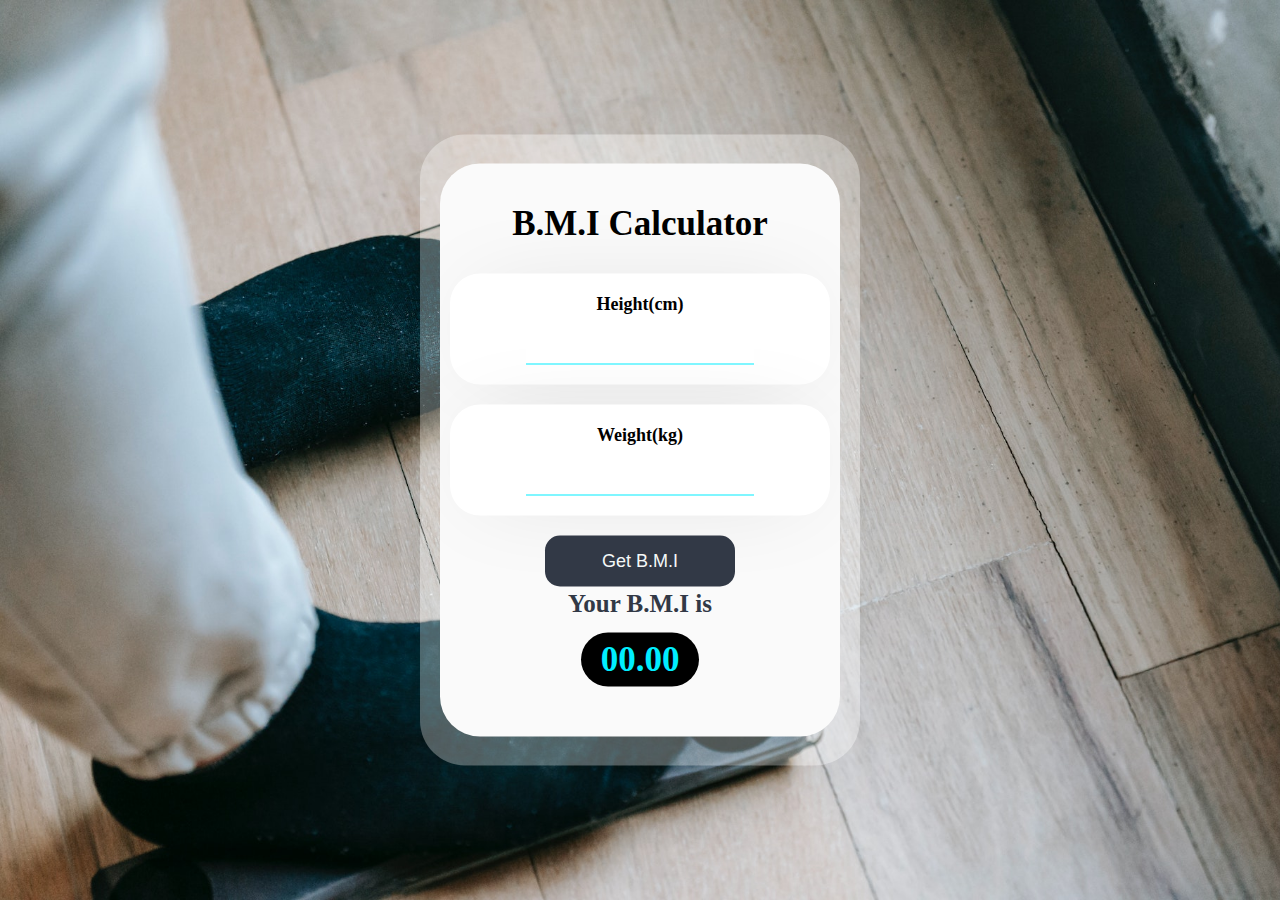
<file: b.m.i/bmi.html>
<!DOCTYPE html>
<html lang="en">
  <head>
    <meta charset="UTF-8" />
    <meta http-equiv="X-UA-Compatible" content="IE=edge" />
    <meta name="viewport" content="width=device-width, initial-scale=1.0" />
    <title>B.M.I Calculator</title>
    <link rel="stylesheet" href="bmistyle.css"
  </head>
  <body>
    <div class="container">
      <div class="box">
        <h1>B.M.I Calculator</h1>
        <div class="content">
          <div class="input">
            <label for="height">Height(cm)</label>
            <input type="number" id="height" />
          </div>

          <div class="input">
            <label for="weight">Weight(kg)</label>
            <input type="number" id="weight" />
          </div>

          <button id="calculate">Get B.M.I</button>
        </div>

        <div class="result">
          <p>Your B.M.I is</p>
          <div id="result">00.00</div>
          <p class="comment"></p>
        </div>
      </div>
    </div>

    <script src="bmiscript.js"></script>
  </body>
</html>
</file>
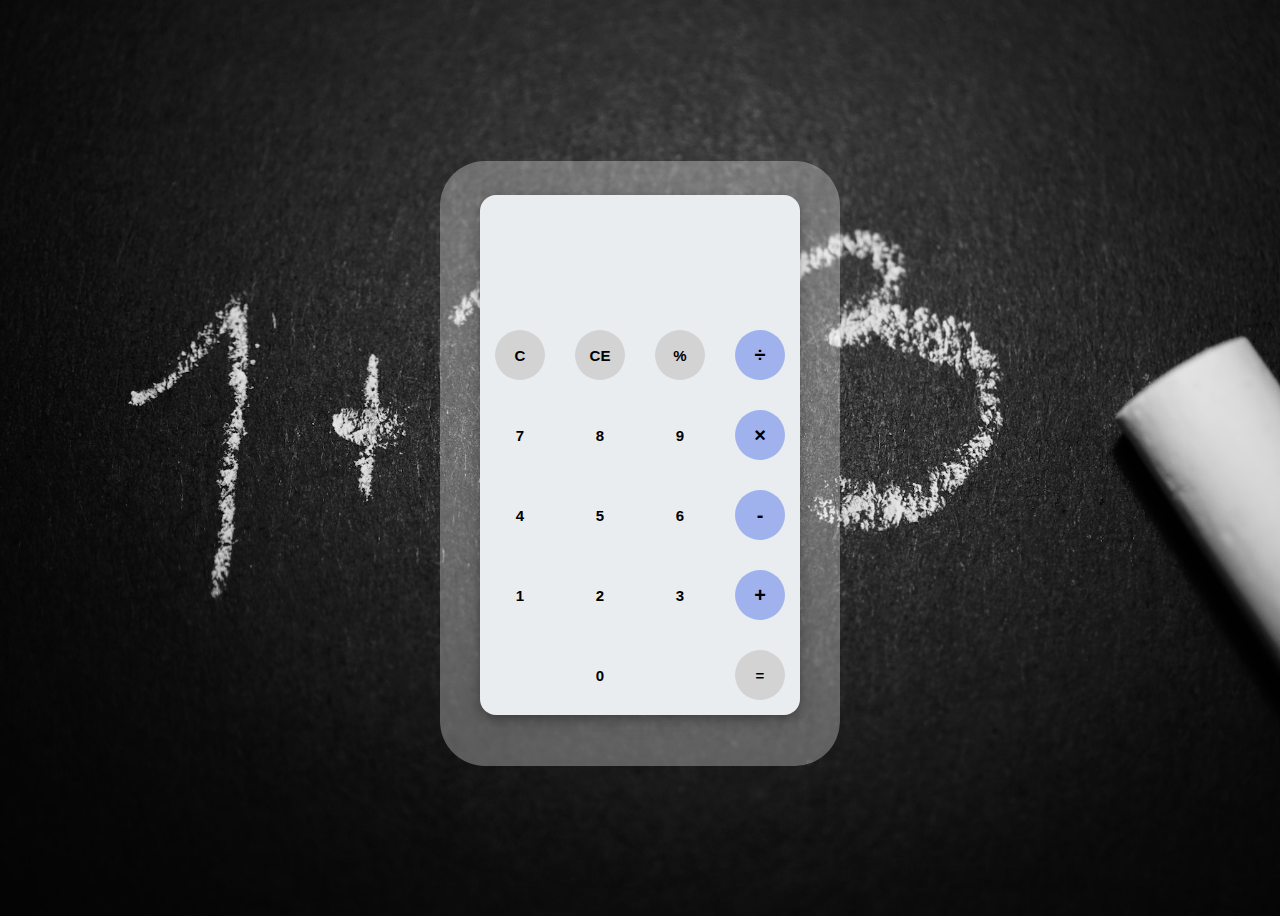
<file: calculator/calculator.html>
<!DOCTYPE html>
<html lang="en">
  <head>
    <meta charset="UTF-8" />
    <meta http-equiv="X-UA-Compatible" content="IE=edge" />
    <meta name="viewport" content="width=device-width, initial-scale=1.0" />
    <link rel="stylesheet" href="cstyle.css" />
    <link rel="preconnect" hrer="https://fonts.googleapis.com" />
    <title>Calculator</title>
  </head>

  <body>
    <div class="container">
      <div class="calculator">
        <div class="result">
          <div class="history">
            <p id="history-value"></p>
          </div>
          <div class="output">
            <p id="output-value"></p>
          </div>
        </div>
        <div class="keyboard">
          <button class="operator" id="clear">C</button>
          <button class="operator" id="backspace">CE</button>
          <button class="operator" id="%">%</button>
          <button class="operator" id="/">&#247;</button>

          <button class="number" id="7">7</button>
          <button class="number" id="8">8</button>
          <button class="number" id="9">9</button>
          <button class="operator" id="*">&times;</button>

          <button class="number" id="4">4</button>
          <button class="number" id="5">5</button>
          <button class="number" id="6">6</button>
          <button class="operator" id="-">-</button>

          <button class="number" id="1">1</button>
          <button class="number" id="2">2</button>
          <button class="number" id="3">3</button>
          <button class="operator" id="+">+</button>

          <button class="empty" id="empty"></button>
          <button class="number" id="0">0</button>
          <button class="empty" id="empty"></button>
          <button class="operator" id="=">=</button>
        </div>
      </div>
    </div>

    <script src="cscript.js"></script>
  </body>
</html>
</file>
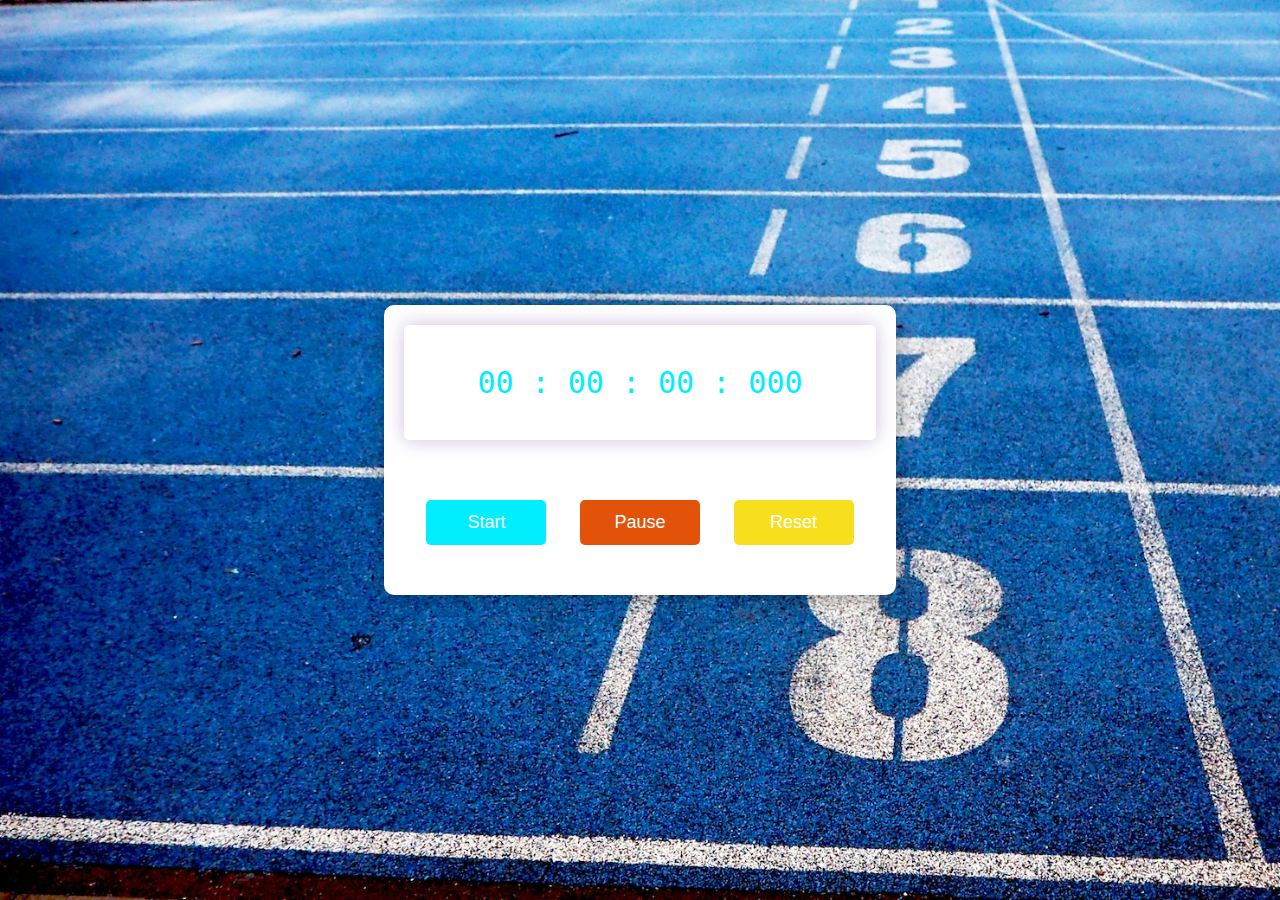
<file: stopwatch/stopwatch.html>
<!DOCTYPE html>
<html lang="en">
  <head>
    <meta charset="UTF-8" />
    <meta http-equiv="X-UA-Compatible" content="IE=edge" />
    <meta name="viewport" content="width=device-width, initial-scale=1.0" />
    <title>Stopwatch</title>
    <link rel="stylesheet" href="sstyle.css" />
  </head>
  <body>
    <div class="container">
      <div class="timer-display">00 : 00 : 00 : 000</div>
      <div class="buttons">
        <button id="start-timer">Start</button>
        <button id="pause-timer">Pause</button>
        <button id="reset-timer">Reset</button>
      </div>
    </div>

    <script src="sscript.js"></script>
  </body>
</html>
</file>
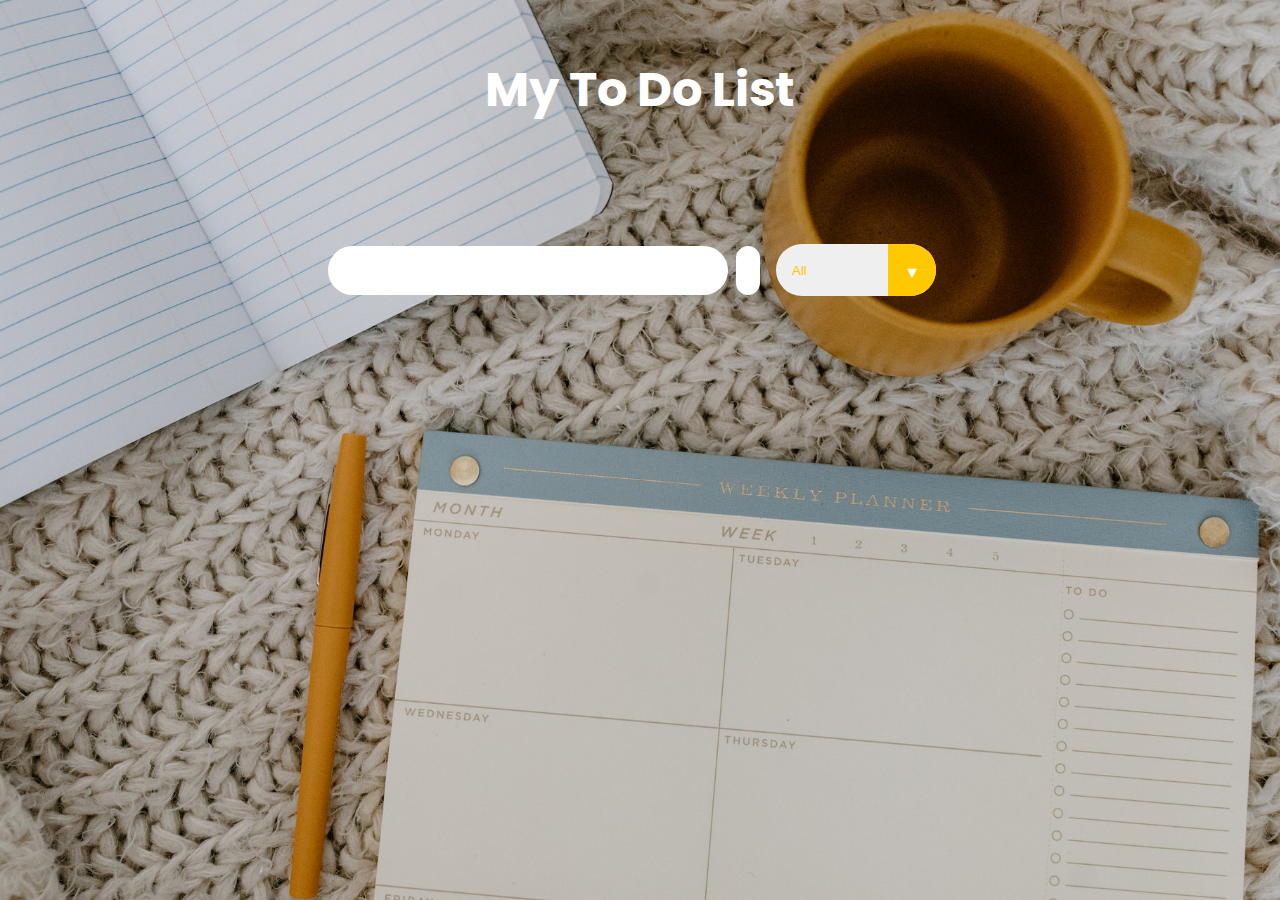
<file: todo/todo.html>
<!DOCTYPE html>
<html lang="en">
  <head>
    <meta charset="UTF-8" />
    <meta http-equiv="X-UA-Compatible" content="IE=edge" />
    <meta name="viewport" content="width=device-width, initial-scale=1.0" />
    <!-- Google Fonts -->
    <link rel="preconnect" href="https://fonts.googleapis.com" />
    <link rel="preconnect" href="https://fonts.gstatic.com" crossorigin />
    <link
      href="https://fonts.googleapis.com/css2?family=Poppins&display=swap"
      rel="stylesheet"
    />
    <!-- Font Awesome cdn css -->
    <link
      rel="stylesheet"
      href="https://cdnjs.cloudflare.com/ajax/libs/font-awesome/5.15.3/css/all.min.css"
      integrity="sha512-iBBXm8fW90+nuLcSKlbmrPcLa0OT92xO1BIsZ+ywDWZCvqsWgccV3gFoRBv0z+8dLJgyAHIhR35VZc2oM/gI1w=="
      crossorigin="anonymous"
      referrerpolicy="no-referrer"
    />
    <link rel="stylesheet" href="tstyle.css" />
    <title>To Do List</title>
  </head>
  <body>
    <header>
      <h1>My To Do List</h1>
    </header>
    <form action="">
      <input type="text" class="todo-input" />
      <button class="todo-button" type="submit">
        <i class="fas fa-plus-circle fa-lg"></i>
      </button>
      <div class="select">
        <select name="todos" class="filter-todo">
          <option value="all">All</option>
          <option value="completed">Completed</option>
          <option value="incomplete">Incomplete</option>
        </select>
      </div>
    </form>

    <div class="todo-container">
      <ul class="todo-list"></ul>
    </div>

    <script src="tscript.js"></script>
  </body>
</html>
</file>
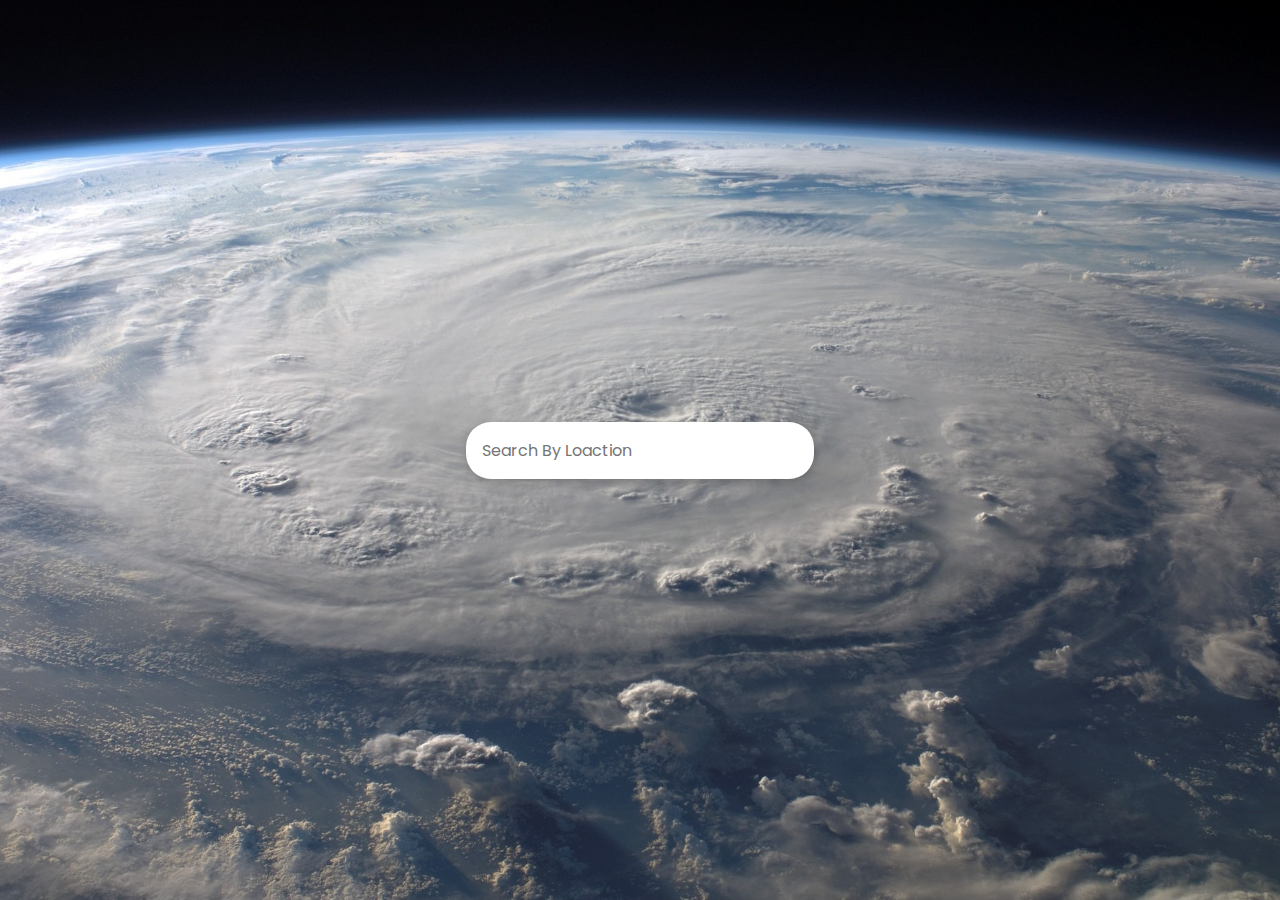
<file: weather/weather.html>
<!DOCTYPE html>
<html lang="en">
  <head>
    <meta charset="UTF-8" />
    <meta http-equiv="X-UA-Compatible" content="IE=edge" />
    <meta name="viewport" content="width=device-width, initial-scale=1.0" />
    <title>Weather</title>
    <link rel="stylesheet" href="wstyle.css" />
  </head>

  <body>
    <form id="form">
      <input
        type="text"
        id="search"
        placeholder="Search By Loaction"
        autocomplete="off"
      />
    </form>
    <main id="main"></main>

    <script src="wscript.js"></script>
  </body>
</html>
</file>
<file: b.m.i/bmistyle.css>
*{
    padding: 0;
    margin: 0;
    box-sizing: border-box;
}

body {
    min-height: 100vh;
    background: url('./image/health.jpg');
    background-size: cover;
    font-family: 'Times New Roman', Times, serif;
}

.container {
    position: absolute;
    left: 50%;
    top: 50%;
    transform: translate(-50%, -50%);
}

.box {
    min-width: 400px;
    background-color: #FAFAFA;
    border-radius: 40px;
    text-align: center;
    position: relative;
    padding: 10px;
}

.box::before {
    content: '';
    position: absolute;
    height: 110%;
    width: 110%;
    left: -5%;
    top: -5%;
    background-color: rgba(255, 255, 255, 0.3);
    box-shadow: 0px 0px 166px -31px rgba(0, 0, 0, 0.15);
    border-radius: 45px;
    z-index: -1;
}

h1 {
    font-weight: bold;
    font-size: 35px;
    padding: 30px 0;

}

.content {
    padding: o 40px
}

.input {
    background: #FFF;
    box-shadow: 0px 0px 95px -30px rgba(0, 0, 0, 0.15);
    border-radius: 30px;
    padding: 20px 0;
    margin-bottom: 20px;
}

.input label{
    display: block;
    font-size: 18px;
    font-weight: 600;
    color: #000;
    margin-bottom: 20px;
}

.input input {
    outline: none;
    border: none;
    border-bottom: 1px solid #0ef;
    width: 60%;
    text-align: center;
    font-size: 25px;
}

button#calculate {
    font-family: 'Franklin Gothic Medium', 'Arial Narrow', Arial, sans-serif;
    color: rgb(245, 248, 248);
    background: #323946;
    font-size: 18px;
    border-radius: 15px;
    padding: 15px 0;
    width: 50%;
    outline: none;
    border: none;
    transform: .2s ease;

}

button#calculate:hover {
    background: #000;
    color: #0ef;
}

.result p{
    font-weight: 600;
    font-size: 25px;
    color: #323946;
    margin-bottom: 15px;
    margin-top: 3px;

}

.result #result {
    font-size: 35px;
    font-weight: 900;
    color: #0ef;
    background-color: #000;
    display: inline-block;
    padding: 7px 20px;
    border-radius: 55px;
    margin-bottom: 25px;
}

#comment {
    color: #0ef;
    font-weight: 800;
    background: #323946;
    border-radius: 3px;
    padding: 2px;
}
</file>
<file: calculator/cstyle.css>
body {
    font-family: 'Popins', sans-serif;
    min-height: 100vh;
    background: url('./image/maths.jpg');
    background-size: cover;    
}

.container {
    width: 1000px;
    height: 550px;
    position: absolute;
    left: 50%;
    top: 50%;
    transform: translate(-50%, -50%);
}



.container::before {
    content: '';
    position:absolute;
    height: 110%;
    width: 40%;
    left: 30%;
    top: -2.5%;
    background-color: rgba(255, 255, 255, 0.3);
    box-shadow: 0px 0px 166px -31px rgba(0, 0, 0, 0.15);
    border-radius: 45px;
    z-index: -1;
}

.calculator {
    width: 320px;
    height: 520px;
    background-color: #eaedef;
    margin: 0 auto;
    top: 20px;
    position: relative;
    border-radius: 1rem;
    box-shadow: 0 4px 8px rgba(0, 0, 0, 0.2), 0 6px 20px 0 rgba(0, 0, 0, 0.19);
}

.result {
    height: 120px;
}

.history {
    text-align: right;
    height: 20px;
    margin: 0 20px;
    padding-top: 20px;
    font-size: 15px;
    color: #919191;
}

.output {
    text-align: right;
    height: 60px;
    margin: 10px 20px;
    font-size: 30px;
}

.keboard {
    height: 400px;

}

.operator, .number, .empty {
    width: 50px;
    height: 50px;
    margin: 15px;
    float: left;
    border-radius: 50%;
    border-width: 0;
    font-weight: bold;
    font-size: 15px;
}

.number, .empty {
    background-color: #eaedef;
}

.operator {
    background-color: lightgray;
}

.number, .operator {
    cursor: pointer;
}

.operator:active, .number:active {
    font-size: 13px;
}

.operator:focus, .number:focus, .empty:focus {
    outline: 0;
}

.operator:nth-child(4) {
    font-size: 20px;
    background-color: rgb(160, 178, 238);
}

.operator:nth-child(8) {
    font-size: 20px;
    background-color: rgb(160, 178, 238);
}

.operator:nth-child(12) {
    font-size: 20px;
    background-color: rgb(160, 178, 238);
}

.operator:nth-child(16) {
    font-size: 20px;
    background-color: rgb(160, 178, 238);
}

operator:nth-child(20) {
    font-size: 20px;
    background-color: rgb(160, 178, 238);
}
</file>
<file: stopwatch/sstyle.css>
*,
*:before,
*:after {
    padding: 0;
    margin: 0;
    box-sizing: border-box;
}

body {
    min-height: 100vh;
    background: url('./image/watch.jpg');
    background-size: cover;
}

.container {
    background-color: #fff;
    width: 40%;
    min-width: 500px;
    position: absolute;
    transform: translate(-50%, -50%);
    top: 50%;
    left: 50%;
    padding: 20px 0;
    padding-bottom: 50px;
    border-radius: 10px;
    box-shadow: 0 0 20px rgba(0, 0, 0, 0.338);
}

.timer-display {
    position: relative;
    width: 92%;
    background: #fff;
    left: 4%;
    font-family: 'Roboto mono', monospace;
    color: #0ef;
    font-size: 30px;
    padding: 40px;
    display: flex;
    align-items: center;
    justify-content: space-around;
    border-radius: 5px;
    box-shadow: 0 0 20px rgba(65, 5, 145, 0.25);
}

.buttons {
    width: 90%;
    margin: 60px auto 0 auto;
    display: flex;
    justify-content: space-around;
}

.buttons button {
    width: 120px;
    height: 45px;
    background-color: #0ef;
    color: #fff;
    border: none;
    font-family: 'Poppins', sans-serif;
    font-size: 18px;
    border-radius: 5px;
    cursor: pointer;
    outline: none;
}

.buttons button:nth-last-child(2) {
    background-color: #e35209;
}

.buttons button:nth-last-child(1) {
    background-color: #f7df1e;
}

.buttons button:hover {
    box-shadow: 0 0 20px rgba(0, 0, 0, 0.25);
}
</file>
<file: todo/tstyle.css>
* {
    margin: 0;
    padding: 0;
    box-sizing: border-box;
}

body {
    background: url(./image/todo.jpg);
    color: #FFF;
    font-family: "Poppins", sans-serif;
    min-height: 100vh;
    background-size: cover;
}

header {
    font-size: 1.5rem;
}

header, 
form {
    min-height: 20vh;
    display: flex;
    justify-content: center;
    align-items: center;
}

form input, 
form button {
    padding: 0.5rem;
    padding-left: 1rem;
    font-size: 1.8rem;
    border: none;
    background: white;
    border-radius: 2rem;
}

form button {
    color: rgb(255, 200, 0);
    background: white;
    cursor: pointer;
    transition: all 0.3 ease;
    margin-left: 0.5rem;
}

form button:hover {
    color: white;
    background: rgb(255, 200, 0);
}

.fa-plus-circle {
    margin-top: 0.3rem;
    margin-left: -8px;
}

.todo-container {
    display: flex;
    justify-content: center;
    align-items: center;
}

.todo-list {
    min-width: 30%;
    list-style: none;
}

.todo {
    margin: 0.5rem;
    padding-left: 0.5rem;
    background: white;
    color: black;
    font-size: 1.5rem;
    display: flex;
    justify-content: space-between;
    align-items: center;
    transition: 0.5s;
    border-radius: 2rem;
}

.todo li {
    flex: 1;
}

.trash-btn, 
.complete-btn {
    color: white;
    border: none;
    padding: 1rem;
    cursor: pointer;
    font-size: 1.5rem;
}

.complete-btn {
    background: rgb(255, 200, 0);
}

.trash-btn {
    border-top-right-radius: 1.75rem;
    border-bottom-right-radius: 1.75rem;
    background: rgb(171, 171, 171);
}

.todo-item {
    padding: 0rem 0.5rem;
}

.fa-trash, 
.fa-check-circle {
    pointer-events: none;
}

.completed {
    text-decoration: line-through;
    opacity: 0.5;
}

.slide {
    transform: translateX(10rem);
    opacity: 0;
}

select {
    -webkit-appearance: none;
    -moz-appearance: none;
    appearance: none;
    outline: none;
    border: none;
}

.select {
    margin: 1rem;
    position: relative;
    overflow: hidden;
    border-radius: 50px;
}

select {
    color:rgb(255, 200, 0);
    width: 10rem;
    height: 3.2rem;
    cursor: pointer;
    padding: 1rem;
}

.select::after {
    content: "\25BC";
    position: absolute;
    background:rgb(255, 200, 0);
    top: 0;
    right: 0;
    padding: 1rem;
    pointer-events: none;
    transition: all 0.3s ease;
}

.select::hover::after {
    background: white;
    color: rgb(255, 200, 0);
}
</file>
<file: weather/wstyle.css>
@import url("https://fonts.googleapis.com/css2?family=Poppins:wght@200;400;600&display=swap");
* {
    box-sizing: border-box;
}
body {
    margin: 0;
    font-family: "Poppins", sans-serif;
    background: url(./image/weather.jpg);
    background-size: cover;
    display: flex;
    justify-content: center;
    align-items: center;
    min-height: 100vh;
    flex-direction: column;
}
input {
    padding: 1rem;
    border-radius: 25px;
    border: none;
    background-color: #fff;
    font-family: inherit;
    box-shadow: 0 4px 10px rgba(0, 0, 0, 0.2);
    min-width: 300px;
    font-size: 1rem;
}
input:focus {
    outline: none;
}
.weather {
    text-align: center;
    font-size: 2rem;
    background-color: white;
    border-radius: 20px;
    box-shadow: 0 4px 10px rgba(0, 0, 0, 0.2);
}
.weather h2 {
    margin-bottom: 0;
    display: flex;
    align-items: center;
}
</file>
